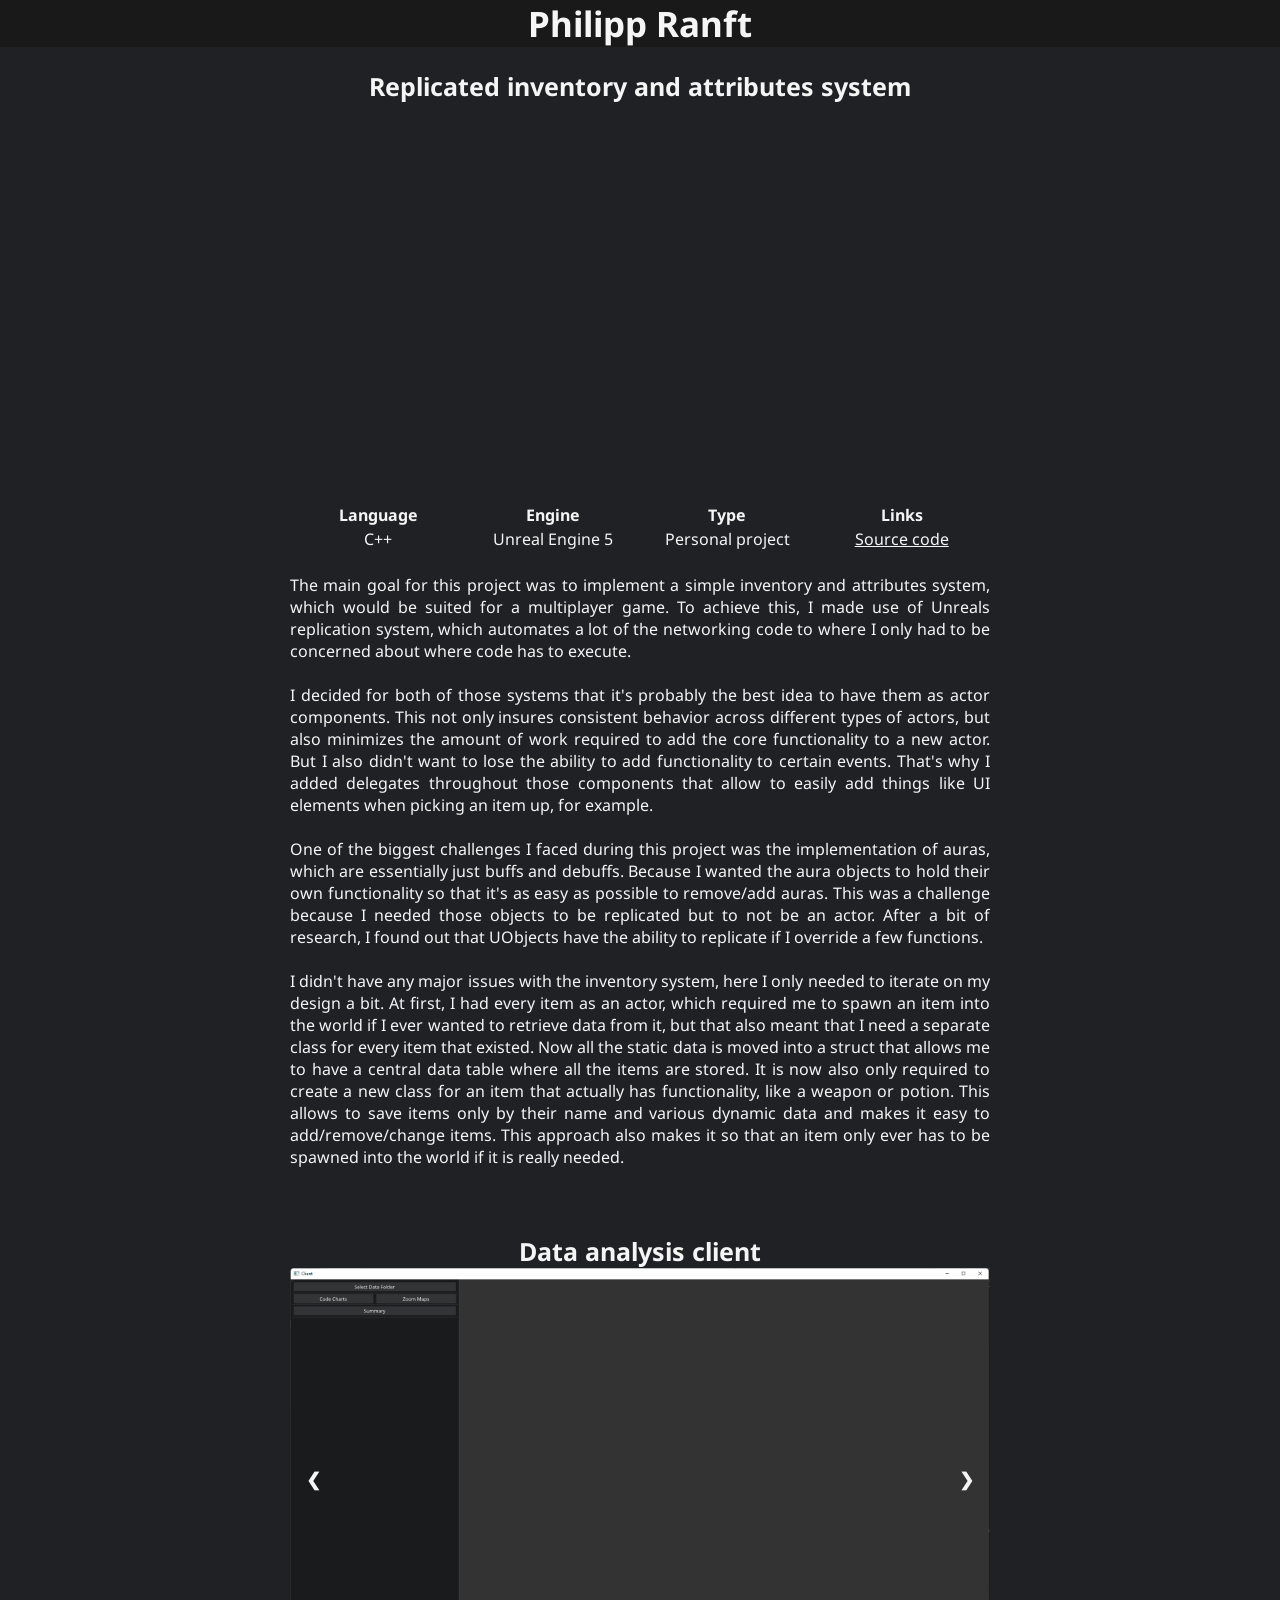
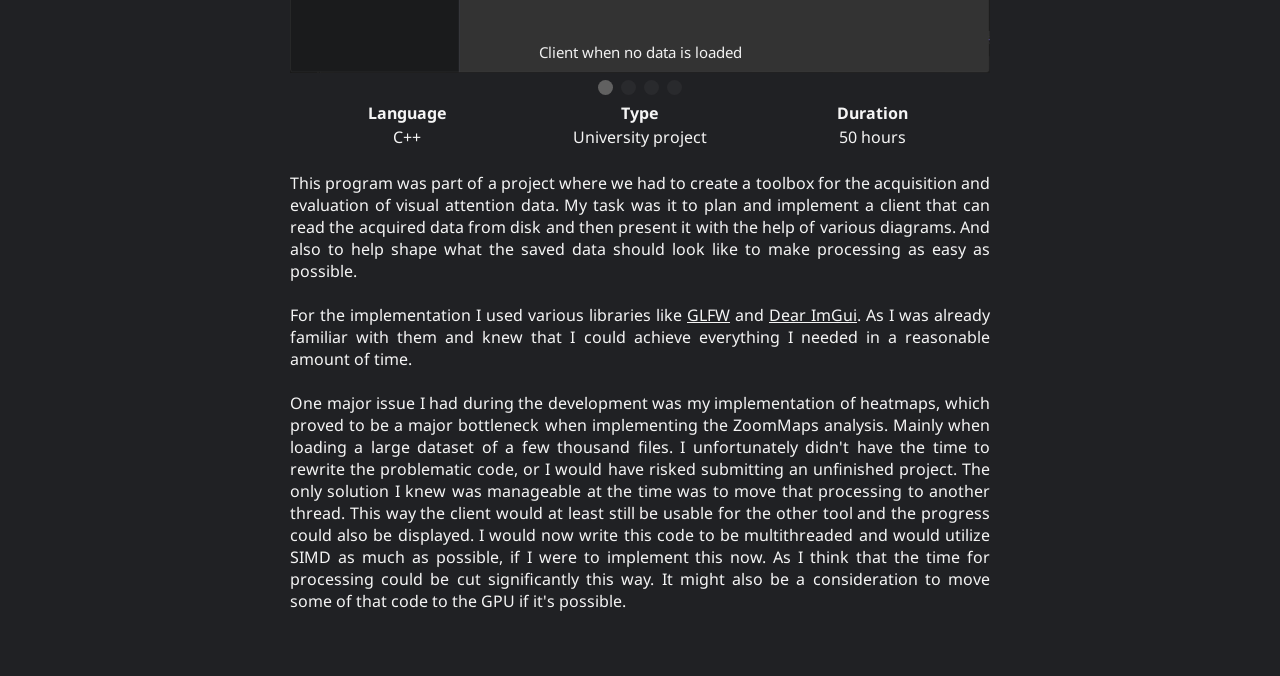
<file: portfolio/index.html>
<!DOCTYPE html>
<html lang="en">
<head>
    <meta charset="UTF-8">
    <meta name="viewport" content="width=device-width, initial-scale=1.0">
    
    <title>Portfolio - Philipp Ranft</title>
    <link rel="stylesheet" type="text/css" href="style.css">
    
    <script src="script.js"></script>

    <link rel="preconnect" href="https://fonts.googleapis.com">
    <link rel="preconnect" href="https://fonts.gstatic.com" crossorigin>
    <link href="https://fonts.googleapis.com/css2?family=Noto+Sans:wght@100&display=swap" rel="stylesheet">
</head>
<body onload="OnSlideLoad()">
    <div class="header">
        <h1>Philipp Ranft</h1>
    </div>
    <br>
    <div class="content">
        <h1>Replicated inventory and attributes system</h1>
        <iframe width="700" height="393.75" src="https://www.youtube-nocookie.com/embed/diatMHED6Ks" title="YouTube video player" frameborder="0" allow="accelerometer; clipboard-write; encrypted-media; gyroscope; picture-in-picture" allowfullscreen></iframe>
        <table>
            <tr>
                <th class="table4PerRow">Language</th>
                <th class="table4PerRow">Engine</th>
                <th class="table4PerRow">Type</th>
                <th class="table4PerRow">Links</th>
            </tr>
            <tr>
                <td class="table4PerRow">C++</td>
                <td class="table4PerRow">Unreal Engine 5</td>
                <td class="table4PerRow">Personal project</td>
                <td class="table4PerRow">
                    <a href="https://github.com/Grollgor/ProjectH-SourceOnly" target="_blank">Source code</a><br>
                </td>
            </tr>
        </table>
        <p><br>
            The main goal for this project was to implement a simple inventory and attributes system, which would be suited for a multiplayer game.
            To achieve this, I made use of Unreals replication system, which automates a lot of the networking code to where I only had to be concerned about where code has to execute.<br><br>

            I decided for both of those systems that it's probably the best idea to have them as actor components.
            This not only insures consistent behavior across different types of actors, but also minimizes the amount of work required to add the core functionality to a new actor.
            But I also didn't want to lose the ability to add functionality to certain events.
            That's why I added delegates throughout those components that allow to easily add things like UI elements when picking an item up, for example.<br><br>

            One of the biggest challenges I faced during this project was the implementation of auras, which are essentially just buffs and debuffs.
            Because I wanted the aura objects to hold their own functionality so that it's as easy as possible to remove/add auras.
            This was a challenge because I needed those objects to be replicated but to not be an actor.
            After a bit of research, I found out that UObjects have the ability to replicate if I override a few functions.<br><br>

            I didn't have any major issues with the inventory system, here I only needed to iterate on my design a bit.
            At first, I had every item as an actor, which required me to spawn an item into the world if I ever wanted to retrieve data from it, but that also meant that I need a separate class for every item that existed.
            Now all the static data is moved into a struct that allows me to have a central data table where all the items are stored.
            It is now also only required to create a new class for an item that actually has functionality, like a weapon or potion.
            This allows to save items only by their name and various dynamic data and makes it easy to add/remove/change items.
            This approach also makes it so that an item only ever has to be spawned into the world if it is really needed.
        </p>

        <br><br><br>

        <h1>Data analysis client</h1>
        <div class="slideshow-container">
            <div class="slides fade">
                <img src="resources/dataclient1.png" style="width: 100%;">
                <div class="text">Client when no data is loaded</div>
            </div>
            
            <div class="slides fade">
                <img src="resources/dataclient2.png" style="width: 100%;">
                <div class="text">CodeCharts view (single data point & summary)</div>
            </div>
            
            <div class="slides fade">
                <img src="resources/dataclient3.png" style="width: 100%;">
                <div class="text">ZoomMaps view (single data point)</div>
            </div>
            
            <div class="slides fade">
                <img src="resources/dataclient4.png" style="width: 100%;">
                <div class="text">ZoomMaps view (summary)</div>
            </div>
            
            <a class="prev" onclick="plusSlides(-1)">&#10094</a>
            <a class="next" onclick="plusSlides(1)">&#10095</a>
        </div>
        <div style="text-align: center;">
            <span class="dot" onclick="currentSlide(1)"></span>
            <span class="dot" onclick="currentSlide(2)"></span>
            <span class="dot" onclick="currentSlide(3)"></span>
            <span class="dot" onclick="currentSlide(4)"></span>
        </div>
        <table>
            <tr>
                <th class="table3PerRow">Language</th>
                <th class="table3PerRow">Type</th>
                <th class="table3PerRow">Duration</th>
            </tr>
            <tr>
                <td class="table3PerRow">C++</td>
                <td class="table3PerRow">University project</td>
                <td class="table3PerRow">50 hours</td>
            </tr>
        </table>
        <p><br>
            This program was part of a project where we had to create a toolbox for the acquisition and evaluation of visual attention data.
            My task was it to plan and implement a client that can read the acquired data from disk and then present it with the help of various diagrams.
            And also to help shape what the saved data should look like to make processing as easy as possible.<br><br>

            For the implementation I used various libraries like <a href="https://www.glfw.org/">GLFW</a> and <a href="https://github.com/ocornut/imgui">Dear ImGui</a>.
            As I was already familiar with them and knew that I could achieve everything I needed in a reasonable amount of time.<br><br>

            One major issue I had during the development was my implementation of heatmaps, which proved to be a major bottleneck when implementing the ZoomMaps analysis.
            Mainly when loading a large dataset of a few thousand files.
            I unfortunately didn't have the time to rewrite the problematic code, or I would have risked submitting an unfinished project.
            The only solution I knew was manageable at the time was to move that processing to another thread.
            This way the client would at least still be usable for the other tool and the progress could also be displayed.
            I would now write this code to be multithreaded and would utilize SIMD as much as possible, if I were to implement this now.
            As I think that the time for processing could be cut significantly this way.
            It might also be a consideration to move some of that code to the GPU if it's possible.
        </p>
    </div>
</body>
</html>
</file>
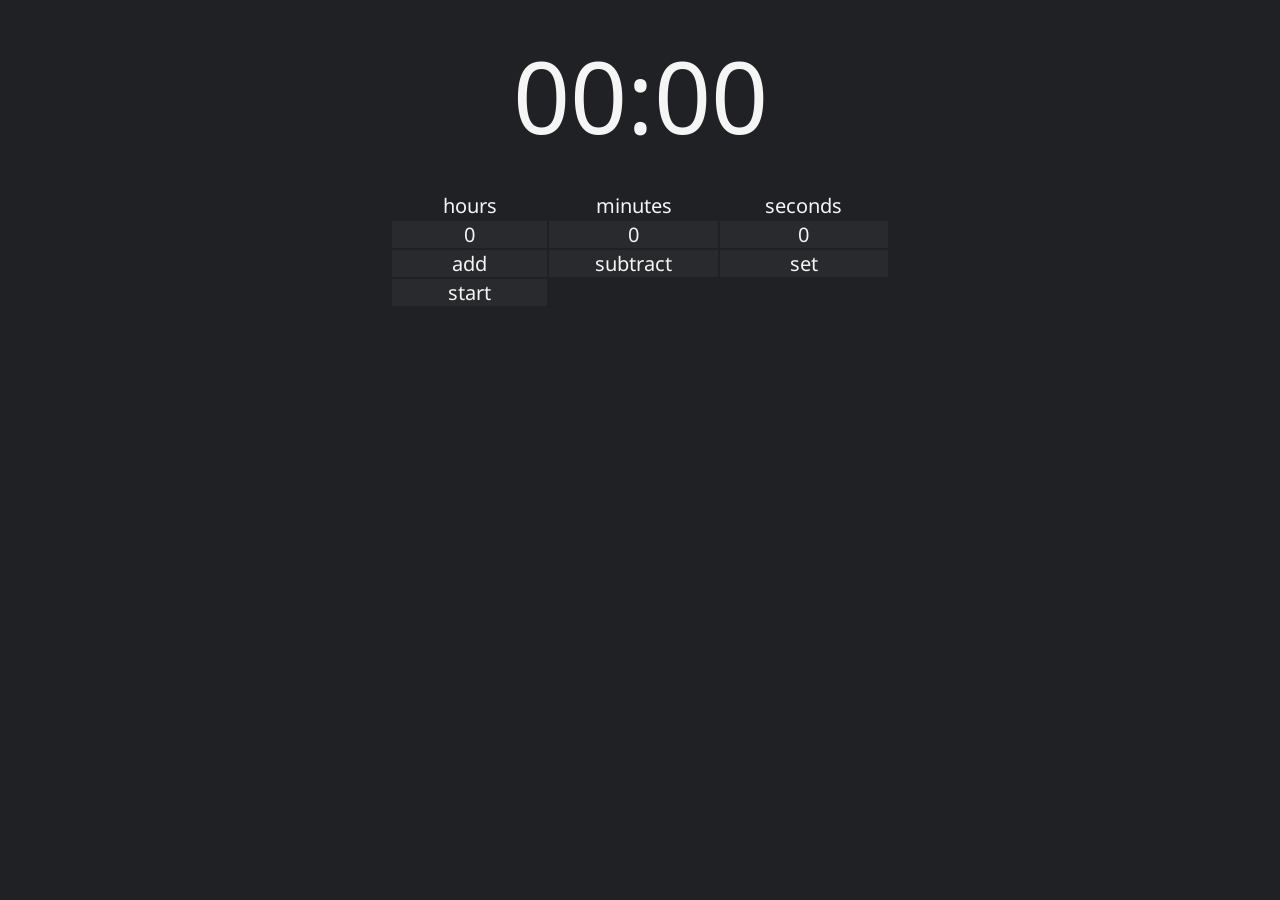
<file: timer/index.html>
<!DOCTYPE html>
<html lang="en">
<head>
    <!-- Google tag (gtag.js) -->
    <script async src="https://www.googletagmanager.com/gtag/js?id=G-0Q5GFHZXGL"></script>
    <script>
      window.dataLayer = window.dataLayer || [];
      function gtag(){dataLayer.push(arguments);}
      gtag('js', new Date());

      gtag('config', 'G-0Q5GFHZXGL');
    </script>
    <!-- Google Tag Manager -->
    <script>(function(w,d,s,l,i){w[l]=w[l]||[];w[l].push({'gtm.start':
    new Date().getTime(),event:'gtm.js'});var f=d.getElementsByTagName(s)[0],
    j=d.createElement(s),dl=l!='dataLayer'?'&l='+l:'';j.async=true;j.src=
    'https://www.googletagmanager.com/gtm.js?id='+i+dl;f.parentNode.insertBefore(j,f);
    })(window,document,'script','dataLayer','GTM-W2W5K8V7');</script>
    <!-- End Google Tag Manager -->
    <script defer data-domain="grollgor.github.io" src="https://plausible.io/js/script.js"></script>
    
    <meta charset="UTF-8">
    <meta name="viewport" content="width=device-width, initial-scale=1.0">
    
    <title>Timer</title>
    <link rel="stylesheet" type="text/css" href="style.css">

    <script src="script.js"></script>
    
    <link rel="preconnect" href="https://fonts.googleapis.com">
    <link rel="preconnect" href="https://fonts.gstatic.com" crossorigin>
    <link href="https://fonts.googleapis.com/css2?family=Noto+Sans:wght@900&display=swap" rel="stylesheet">
</head>
<body onload="OnInit();">
    <!-- Google Tag Manager (noscript) -->
    <noscript><iframe src="https://www.googletagmanager.com/ns.html?id=GTM-W2W5K8V7"
    height="0" width="0" style="display:none;visibility:hidden"></iframe></noscript>
    <!-- End Google Tag Manager (noscript) -->
    <div class="content">
        <br>
        <p class="jswarning">Please enable javascript on this website for the timer to work</p>
        <p id="timerText" class="timer" style="display: none;">00:00</p>
        <br>
        <table>
            <tr>
                <td>
                    <p class="time_text">hours</p>
                </td>
                <td>
                    <p class="time_text">minutes</p>
                </td>
                <td>
                    <p class="time_text">seconds</p>
                </td>
            </tr>
            <tr>
                <td>
                    <input id="hours_input" type="number" value="0">
                </td>
                <td>
                    <input id="minutes_input" type="number" value="0">
                </td>
                <td>
                    <input id="seconds_input" type="number" value="0">
                </td>
            </tr>
            <tr>
                <td>
                    <button id="button_add" type="button" onclick="OnAddTime();">add</button>
                </td>
                <td>
                    <button id="button_subtract" type="button" onclick="OnRemoveTime();">subtract</button>
                </td>
                <td>
                    <button id="button_set" type="button" onclick="OnSetTime();">set</button>
                </td>
            </tr>
            <tr>
                <td>
                    <button id="button_start" type="button" onclick="OnStartPause();">start</button>
                </td>
            </tr>
        </table>
    </div>
</body>
</html>
</file>
<file: portfolio/style.css>
:root {
    --background-color: rgb(32, 33, 36);
    --nonactive-color: rgb(41, 42, 45);
    --hover-color: rgb(62, 64, 68);
    --active-color: rgb(97, 97, 97);
}

* {
    padding: 0;
    margin: 0;
    border: 0;
    color: whitesmoke;
    font-family: 'Noto Sans', sans-serif;
    font-size: 16px;
    text-align: center;

    box-sizing: border-box;
}

body {
    background-color: var(--background-color);
}

.header {
    background-color: rgb(25, 25, 25);
}

.header > h1 {
    font-size: 35px;
}

.content {
    margin: auto;
    width: 700px;
    height: auto;
    margin-bottom: 5%;
}

p {
    text-align: justify;
}

h1 {
    font-size: 25px;
}

table {
    width: 100%;
}

.table4PerRow {
    width: 25%;
}

.table3PerRow {
    width: 33.333333%;
}

.table2PerRow {
    width: 25%;
}

::-webkit-scrollbar {
    width: 20px;
}

::-webkit-scrollbar-track {
    background: var(--nonactive-color);
}

::-webkit-scrollbar-thumb {
    background: rgb(59, 60, 65);
}

::-webkit-scrollbar-thumb:hover {
    background: var(--hover-color);
}

.slideshow-container {
    max-width: 100%;
    position: relative;
    margin: auto;
}

.slides {
    display: none;
}

.prev, .next {
    cursor: pointer;
    position: absolute;
    top: 50%;
    width: auto;
    margin-top: -22px;
    padding: 16px;
    color: whitesmoke;
    font-weight: bold;
    font-size: 18px;
    transition: 0.6s ease;
    user-select: none;
}

.prev {
    left: 0;
    border-radius: 0 3px 3px 0;
}

.next {
    right: 0;
    border-radius: 3px 0 0 3px;
}

.prev:hover, .next:hover {
    background-color: rgba(0, 0, 0, 0.8);
}

.text {
    color: #f2f2f2;
    font-size: 15px;
    padding: 8px 12px;
    position: absolute;
    bottom: 8px;
    width: 100%;
    text-align: center;
}

.dot {
    cursor: pointer;
    height: 15px;
    width: 15px;
    margin: 0 2px;
    background-color: var(--nonactive-color);
    border-radius: 50%;
    display: inline-block;
    transition: background-color 0.6s ease;
}

.dot:hover {
    background-color: var(--hover-color);
}

.active {
    background-color: var(--active-color);
}

.fade {
    animation-name: fade;
    animation-duration: 1.5s;
}

@keyframes fade {
    from {opacity: .4}
    to {opacity: 1}
}
</file>
<file: timer/style.css>
:root {
    --background-color: rgb(32, 33, 36);
    --nonactive-color: rgb(41, 42, 45);
    --hover-color: rgb(62, 64, 68);
    --active-color: rgb(97, 97, 97);
}

* {
    padding: 0;
    margin: 0;
    border: 0;
    color: whitesmoke;
    font-family: 'Noto Sans', sans-serif;
    font-size: 20px;
    text-align: center;
}

body {
    background-color: var(--background-color);
}

.content {
    margin: auto;
    width: 500px;
    height: 100vh;
}

table {
    width: 100%;
}

input, button {
    width: 100%;
    background-color: var(--nonactive-color);
}

input::-webkit-outer-spin-button, input::-webkit-inner-spin-button {
    -webkit-appearance: none;
}

input[type=number] {
    -moz-appearance: textfield;
}

input:focus {
    outline-style: solid;
    outline-color: var(--active-color);
    outline-width: 2px;
}

button:hover {
    background-color: var(--hover-color);
}

button:active {
    background-color: var(--active-color);
}

.timer {
    font-size: 100px;
}

.desc {
    font-size: 16px;
    text-align: left;
}
</file>
